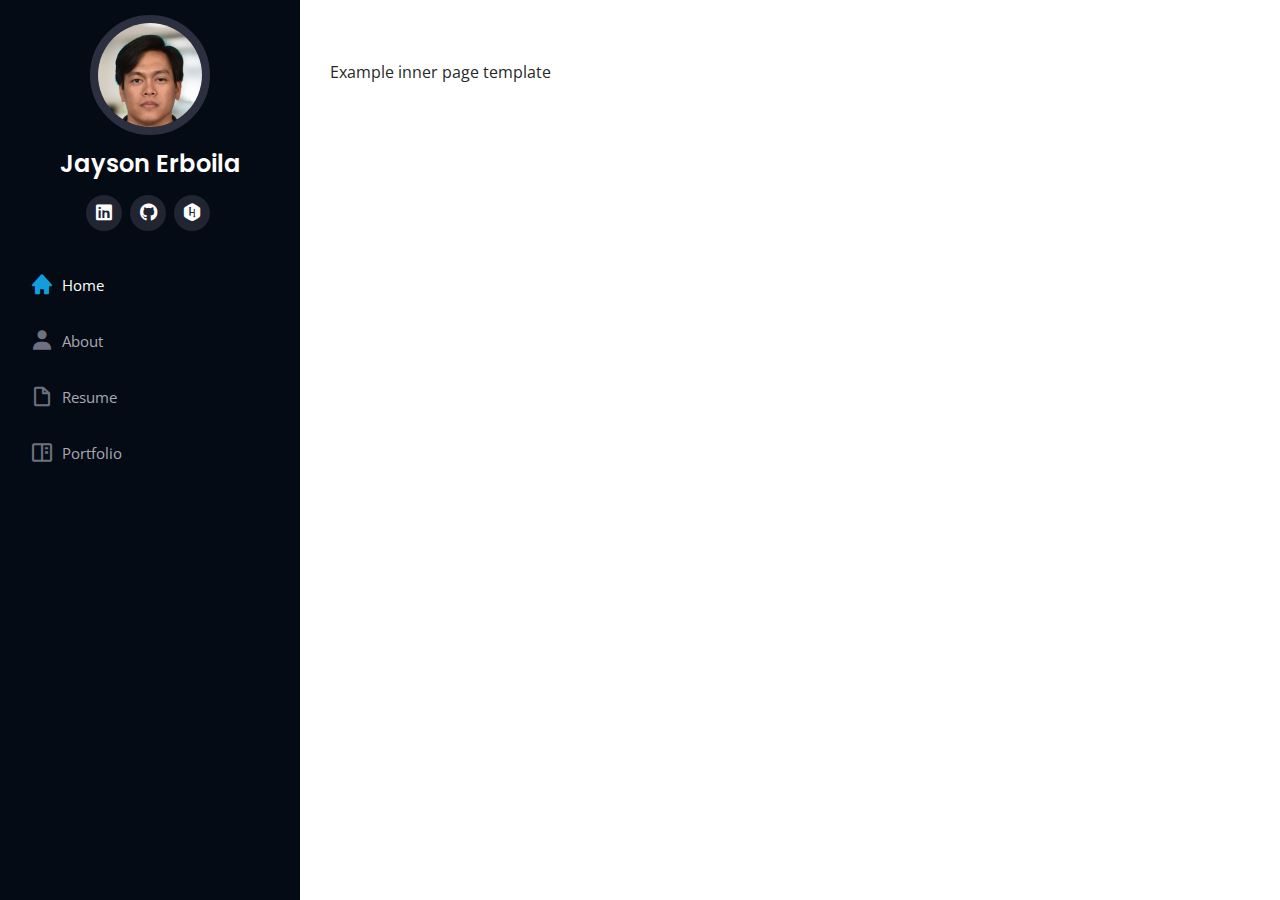
<file: inner-page.html>
<!DOCTYPE html>
<html lang="en">

<head>
  <meta charset="utf-8">
  <meta content="width=device-width, initial-scale=1.0" name="viewport">
  <title>Jayson Erboila</title>
  <meta content="Jayson Erboila's Resume. A senior software QA tester." name="description">
  <meta content="Resume BootStrap Jayson Erboila Senior Software QA Tester" name="keywords">
  <link href="assets/img/favicon.png" rel="icon">
  <link
    href="https://fonts.googleapis.com/css?family=Open+Sans:300,300i,400,400i,600,600i,700,700i|Raleway:300,300i,400,400i,500,500i,600,600i,700,700i|Poppins:300,300i,400,400i,500,500i,600,600i,700,700i"
    rel="stylesheet">
  <link href="assets/vendor/aos/aos.css" rel="stylesheet">
  <link href="assets/vendor/bootstrap/css/bootstrap.min.css" rel="stylesheet">
  <link href="assets/vendor/bootstrap-icons/bootstrap-icons.css" rel="stylesheet">
  <link href="assets/vendor/boxicons/css/boxicons.min.css" rel="stylesheet">
  <link href="assets/vendor/glightbox/css/glightbox.min.css" rel="stylesheet">
  <link href="assets/vendor/swiper/swiper-bundle.min.css" rel="stylesheet">
  <link href="assets/css/style.css" rel="stylesheet">
  <link rel="stylesheet" href="https://cdnjs.cloudflare.com/ajax/libs/font-awesome/6.5.1/css/all.min.css" />
</head>

<body>
  <i class="bi bi-list mobile-nav-toggle d-xl-none"></i>
  <header id="header">
    <div class="d-flex flex-column">
      <div class="profile">
        <img src="assets/img/profile-img.jpg" alt="" class="img-fluid rounded-circle">
        <h1 class="text-light"><a href="index.html">Jayson Erboila</a></h1>
        <div class="social-links mt-3 text-center">
          <a href="https://www.linkedin.com/in/jayson-erboila/" class="linkedin"><i
              class="fa-brands fa-linkedin"></i></a>
          <a href="https://github.com/jmerboila" class="github"><i class="fa-brands fa-github"></i></a>
          <a href="https://www.hackerrank.com/profile/jmerboila" class="hackerrank"><i
              class="fa-brands fa-hackerrank"></i></a>
        </div>
      </div>
      <nav id="navbar" class="nav-menu navbar">
        <ul>
          <li><a href="index.html#hero" class="nav-link scrollto active"><i class="bx bxs-home"></i>
              <span>Home</span></a>
          </li>
          <li><a href="index.html#about" class="nav-link scrollto"><i class="bx bxs-user"></i> <span>About</span></a>
          </li>
          <li><a href="index.html#resume" class="nav-link scrollto"><i class="bx bx-file-blank"></i>
              <span>Resume</span></a></li>
          <li><a href="index.html#portfolio" class="nav-link scrollto"><i class="bx bx-book-content"></i>
              <span>Portfolio</span></a></li>
        </ul>
      </nav>
    </div>
  </header>
  <main id="main">
    <section class="inner-page">
      <div class="container">
        <p>
          Example inner page template
        </p>
      </div>
    </section>
  </main>
  <footer id="footer">
    <div class="container">
    </div>
  </footer>
  <a href="#" class="back-to-top d-flex align-items-center justify-content-center"><i
      class="bi bi-arrow-up-short"></i></a>
  <script src="assets/vendor/purecounter/purecounter_vanilla.js"></script>
  <script src="assets/vendor/aos/aos.js"></script>
  <script src="assets/vendor/bootstrap/js/bootstrap.bundle.min.js"></script>
  <script src="assets/vendor/glightbox/js/glightbox.min.js"></script>
  <script src="assets/vendor/isotope-layout/isotope.pkgd.min.js"></script>
  <script src="assets/vendor/swiper/swiper-bundle.min.js"></script>
  <script src="assets/vendor/typed.js/typed.umd.js"></script>
  <script src="assets/vendor/waypoints/noframework.waypoints.js"></script>
  <script src="assets/vendor/php-email-form/validate.js"></script>
  <script src="assets/js/main.js"></script>
</body>

</html>
</file>
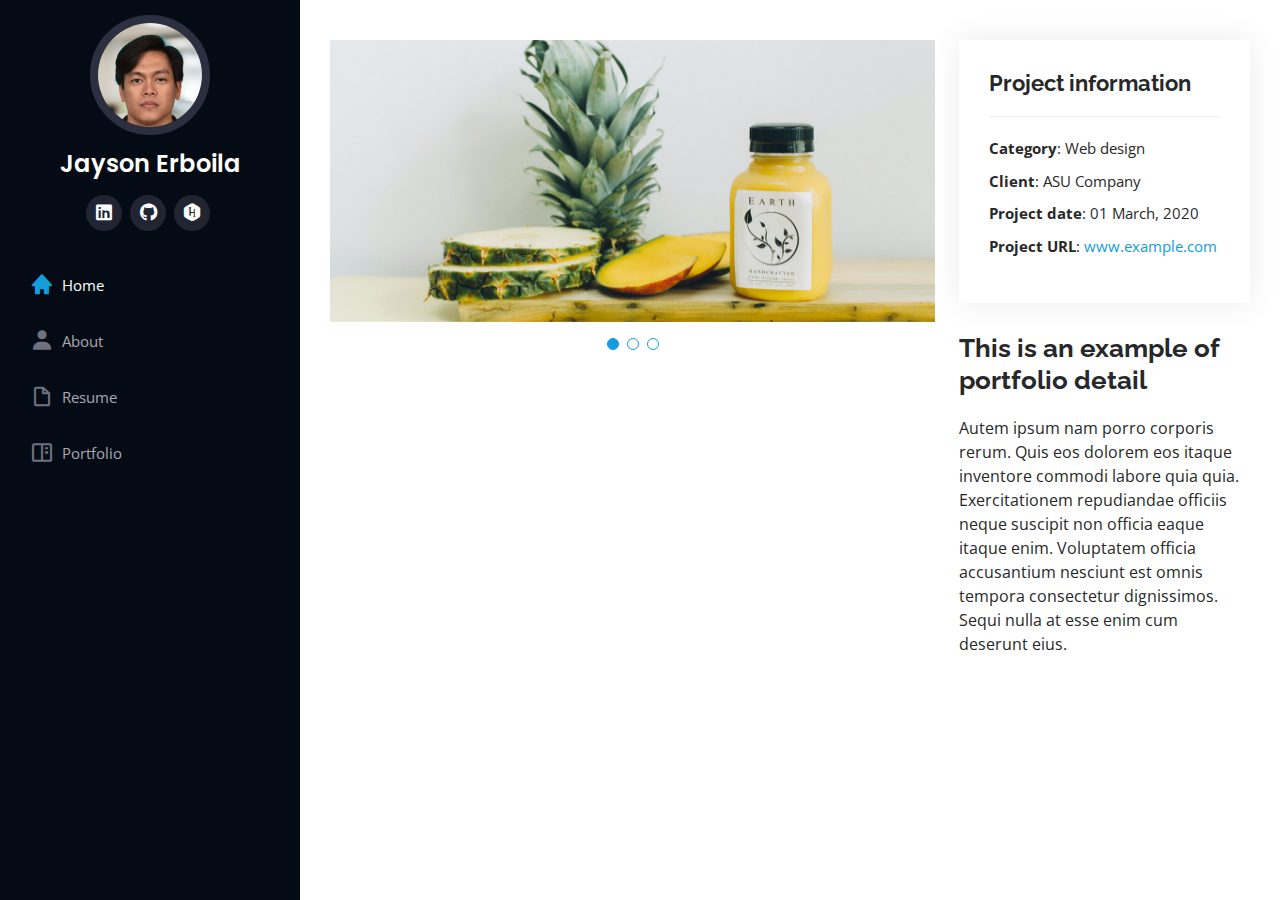
<file: portfolio-details.html>
<!DOCTYPE html>
<html lang="en">

<head>
  <meta charset="utf-8">
  <meta content="width=device-width, initial-scale=1.0" name="viewport">
  <title>Jayson Erboila</title>
  <meta content="Jayson Erboila's Resume. A senior software QA tester." name="description">
  <meta content="Resume BootStrap Jayson Erboila Senior Software QA Tester" name="keywords">
  <link href="assets/img/favicon.png" rel="icon">
  <link
    href="https://fonts.googleapis.com/css?family=Open+Sans:300,300i,400,400i,600,600i,700,700i|Raleway:300,300i,400,400i,500,500i,600,600i,700,700i|Poppins:300,300i,400,400i,500,500i,600,600i,700,700i"
    rel="stylesheet">
  <link href="assets/vendor/aos/aos.css" rel="stylesheet">
  <link href="assets/vendor/bootstrap/css/bootstrap.min.css" rel="stylesheet">
  <link href="assets/vendor/bootstrap-icons/bootstrap-icons.css" rel="stylesheet">
  <link href="assets/vendor/boxicons/css/boxicons.min.css" rel="stylesheet">
  <link href="assets/vendor/glightbox/css/glightbox.min.css" rel="stylesheet">
  <link href="assets/vendor/swiper/swiper-bundle.min.css" rel="stylesheet">
  <link href="assets/css/style.css" rel="stylesheet">
  <link rel="stylesheet" href="https://cdnjs.cloudflare.com/ajax/libs/font-awesome/6.5.1/css/all.min.css" />
</head>

<body>
  <i class="bi bi-list mobile-nav-toggle d-xl-none"></i>
  <header id="header">
    <div class="d-flex flex-column">
      <div class="profile">
        <img src="assets/img/profile-img.jpg" alt="" class="img-fluid rounded-circle">
        <h1 class="text-light"><a href="index.html">Jayson Erboila</a></h1>
        <div class="social-links mt-3 text-center">
          <a href="https://www.linkedin.com/in/jayson-erboila/" class="linkedin"><i
              class="fa-brands fa-linkedin"></i></a>
          <a href="https://github.com/jmerboila" class="github"><i class="fa-brands fa-github"></i></a>
          <a href="https://www.hackerrank.com/profile/jmerboila" class="hackerrank"><i
              class="fa-brands fa-hackerrank"></i></a>
        </div>
      </div>
      <nav id="navbar" class="nav-menu navbar">
        <ul>
          <li><a href="index.html#hero" class="nav-link scrollto active"><i class="bx bxs-home"></i>
              <span>Home</span></a>
          </li>
          <li><a href="index.html#about" class="nav-link scrollto"><i class="bx bxs-user"></i> <span>About</span></a>
          </li>
          <li><a href="index.html#resume" class="nav-link scrollto"><i class="bx bx-file-blank"></i>
              <span>Resume</span></a></li>
          <li><a href="index.html#portfolio" class="nav-link scrollto"><i class="bx bx-book-content"></i>
              <span>Portfolio</span></a></li>
        </ul>
      </nav>
    </div>
  </header>
  <main id="main">
    <section id="portfolio-details" class="portfolio-details">
      <div class="container">
        <div class="row gy-4">
          <div class="col-lg-8">
            <div class="portfolio-details-slider swiper">
              <div class="swiper-wrapper align-items-center">
                <div class="swiper-slide">
                  <img src="assets/img/portfolio/portfolio-details-1.jpg" alt="">
                </div>
                <div class="swiper-slide">
                  <img src="assets/img/portfolio/portfolio-details-2.jpg" alt="">
                </div>
                <div class="swiper-slide">
                  <img src="assets/img/portfolio/portfolio-details-3.jpg" alt="">
                </div>
              </div>
              <div class="swiper-pagination"></div>
            </div>
          </div>
          <div class="col-lg-4">
            <div class="portfolio-info">
              <h3>Project information</h3>
              <ul>
                <li><strong>Category</strong>: Web design</li>
                <li><strong>Client</strong>: ASU Company</li>
                <li><strong>Project date</strong>: 01 March, 2020</li>
                <li><strong>Project URL</strong>: <a href="#">www.example.com</a></li>
              </ul>
            </div>
            <div class="portfolio-description">
              <h2>This is an example of portfolio detail</h2>
              <p>
                Autem ipsum nam porro corporis rerum. Quis eos dolorem eos itaque inventore commodi labore quia quia.
                Exercitationem repudiandae officiis neque suscipit non officia eaque itaque enim. Voluptatem officia
                accusantium nesciunt est omnis tempora consectetur dignissimos. Sequi nulla at esse enim cum deserunt
                eius.
              </p>
            </div>
          </div>
        </div>
      </div>
    </section>
  </main>
  <footer id="footer">
    <div class="container">
    </div>
    </div>
  </footer>
  <a href="#" class="back-to-top d-flex align-items-center justify-content-center"><i
      class="bi bi-arrow-up-short"></i></a>
  <script src="assets/vendor/purecounter/purecounter_vanilla.js"></script>
  <script src="assets/vendor/aos/aos.js"></script>
  <script src="assets/vendor/bootstrap/js/bootstrap.bundle.min.js"></script>
  <script src="assets/vendor/glightbox/js/glightbox.min.js"></script>
  <script src="assets/vendor/isotope-layout/isotope.pkgd.min.js"></script>
  <script src="assets/vendor/swiper/swiper-bundle.min.js"></script>
  <script src="assets/vendor/typed.js/typed.umd.js"></script>
  <script src="assets/vendor/waypoints/noframework.waypoints.js"></script>
  <script src="assets/vendor/php-email-form/validate.js"></script>
  <script src="assets/js/main.js"></script>
</body>

</html>
</file>
<file: assets/css/style.css>
/**
* Template Name: iPortfolio
* Updated: Jan 29 2024 with Bootstrap v5.3.2
* Template URL: https://bootstrapmade.com/iportfolio-bootstrap-portfolio-websites-template/
* Author: BootstrapMade.com
* License: https://bootstrapmade.com/license/
*/

/*--------------------------------------------------------------
# General
--------------------------------------------------------------*/
body {
  font-family: "Open Sans", sans-serif;
  color: #272829;
}

a {
  color: #149ddd;
  text-decoration: none;
}

a:hover {
  color: #37b3ed;
  text-decoration: none;
}

h1,
h2,
h3,
h4,
h5,
h6 {
  font-family: "Raleway", sans-serif;
}

/*--------------------------------------------------------------
# Back to top button
--------------------------------------------------------------*/
.back-to-top {
  position: fixed;
  visibility: hidden;
  opacity: 0;
  right: 15px;
  bottom: 15px;
  z-index: 996;
  background: #149ddd;
  width: 40px;
  height: 40px;
  border-radius: 50px;
  transition: all 0.4s;
}

.back-to-top i {
  font-size: 28px;
  color: #fff;
  line-height: 0;
}

.back-to-top:hover {
  background: #2eafec;
  color: #fff;
}

.back-to-top.active {
  visibility: visible;
  opacity: 1;
}

/*--------------------------------------------------------------
# Header
--------------------------------------------------------------*/
#header {
  position: fixed;
  top: 0;
  left: 0;
  bottom: 0;
  width: 300px;
  transition: all ease-in-out 0.5s;
  z-index: 9997;
  transition: all 0.5s;
  padding: 0 15px;
  background: #040b14;
  overflow-y: auto;
}

#header .profile img {
  margin: 15px auto;
  display: block;
  width: 120px;
  border: 8px solid #2c2f3f;
}

#header .profile h1 {
  font-size: 24px;
  margin: 0;
  padding: 0;
  font-weight: 600;
  -moz-text-align-last: center;
  text-align-last: center;
  font-family: "Poppins", sans-serif;
}

#header .profile h1 a,
#header .profile h1 a:hover {
  color: #fff;
  text-decoration: none;
}

#header .profile .social-links a {
  font-size: 18px;
  display: inline-block;
  background: #212431;
  color: #fff;
  line-height: 1;
  padding: 8px 0;
  margin-right: 4px;
  border-radius: 50%;
  text-align: center;
  width: 36px;
  height: 36px;
  transition: 0.3s;
}

#header .profile .social-links a:hover {
  background: #149ddd;
  color: #fff;
  text-decoration: none;
}

#main {
  margin-left: 300px;
}

.container,
.container-fluid {
  padding-left: 30px;
  padding-right: 30px;
}

@media (max-width: 1199px) {
  #header {
    left: -300px;
  }

  #main {
    margin-left: 0;
  }

  .container,
  .container-fluid {
    padding-left: 12px;
    padding-right: 12px;
  }
}

/*--------------------------------------------------------------
# Navigation Menu
--------------------------------------------------------------*/
/* Desktop Navigation */
.nav-menu {
  padding: 30px 0 0 0;
}

.nav-menu * {
  margin: 0;
  padding: 0;
  list-style: none;
}

.nav-menu>ul>li {
  position: relative;
  white-space: nowrap;
}

.nav-menu a,
.nav-menu a:focus {
  display: flex;
  align-items: center;
  color: #a8a9b4;
  padding: 12px 15px;
  margin-bottom: 8px;
  transition: 0.3s;
  font-size: 15px;
}

.nav-menu a i,
.nav-menu a:focus i {
  font-size: 24px;
  padding-right: 8px;
  color: #6f7180;
}

.nav-menu a:hover,
.nav-menu .active,
.nav-menu .active:focus,
.nav-menu li:hover>a {
  text-decoration: none;
  color: #fff;
}

.nav-menu a:hover i,
.nav-menu .active i,
.nav-menu .active:focus i,
.nav-menu li:hover>a i {
  color: #149ddd;
}

/* Mobile Navigation */
.mobile-nav-toggle {
  position: fixed;
  right: 15px;
  top: 15px;
  z-index: 9998;
  border: 0;
  font-size: 24px;
  transition: all 0.4s;
  outline: none !important;
  background-color: #149ddd;
  color: #fff;
  width: 40px;
  height: 40px;
  display: inline-flex;
  align-items: center;
  justify-content: center;
  line-height: 0;
  border-radius: 50px;
  cursor: pointer;
}

.mobile-nav-active {
  overflow: hidden;
}

.mobile-nav-active #header {
  left: 0;
}

/*--------------------------------------------------------------
# Hero Section
--------------------------------------------------------------*/
#hero {
  width: 100%;
  height: 100vh;
  background: url("../img/hero-bg.jpg") top center;
  background-size: cover;
}

#hero:before {
  content: "";
  background: rgba(5, 13, 24, 0.3);
  position: absolute;
  bottom: 0;
  top: 0;
  left: 0;
  right: 0;
  z-index: 1;
}

#hero .hero-container {
  position: relative;
  z-index: 2;
  min-width: 300px;
}

#hero h1 {
  margin: 0 0 10px 0;
  font-size: 64px;
  font-weight: 700;
  line-height: 56px;
  color: #fff;
}

#hero p {
  color: #fff;
  margin-bottom: 50px;
  font-size: 26px;
  font-family: "Poppins", sans-serif;
}

#hero p span {
  color: #fff;
  padding-bottom: 4px;
  letter-spacing: 1px;
  border-bottom: 3px solid #149ddd;
}

@media (min-width: 1024px) {
  #hero {
    background-attachment: fixed;
  }
}

@media (max-width: 768px) {
  #hero h1 {
    font-size: 28px;
    line-height: 36px;
  }

  #hero h2 {
    font-size: 18px;
    line-height: 24px;
    margin-bottom: 30px;
  }
}

/*--------------------------------------------------------------
# Sections General
--------------------------------------------------------------*/
section {
  padding: 60px 0;
  overflow: hidden;
}

.section-bg {
  background: #f5f8fd;
}

.section-title {
  padding-bottom: 30px;
}

.section-title h2 {
  font-size: 32px;
  font-weight: bold;
  margin-bottom: 20px;
  padding-bottom: 20px;
  position: relative;
  color: #173b6c;
}

.section-title h2::after {
  content: "";
  position: absolute;
  display: block;
  width: 50px;
  height: 3px;
  background: #149ddd;
  bottom: 0;
  left: 0;
}

.section-title p {
  margin-bottom: 0;
}

/*--------------------------------------------------------------
# About
--------------------------------------------------------------*/
.about .content h3 {
  font-weight: 700;
  font-size: 26px;
  color: #173b6c;
}

.about .content ul {
  list-style: none;
  padding: 0;
}

.about .content ul li {
  margin-bottom: 20px;
  display: flex;
  align-items: center;
}

.about .content ul strong {
  margin-right: 10px;
}

.about .content ul i {
  font-size: 16px;
  margin-right: 5px;
  color: #149ddd;
  line-height: 0;
}

.about .content p:last-child {
  margin-bottom: 0;
}

/*--------------------------------------------------------------
# Facts
--------------------------------------------------------------*/
.facts {
  padding-bottom: 30px;
}

.facts .count-box {
  padding: 30px;
  width: 100%;
}

.facts .count-box i {
  display: block;
  font-size: 44px;
  color: #149ddd;
  float: left;
  line-height: 0;
}

.facts .count-box span {
  font-size: 48px;
  line-height: 40px;
  display: block;
  font-weight: 700;
  color: #050d18;
  margin-left: 60px;
}

.facts .count-box p {
  padding: 15px 0 0 0;
  margin: 0 0 0 60px;
  font-family: "Raleway", sans-serif;
  font-size: 14px;
  color: #122f57;
}

.facts .count-box a {
  font-weight: 600;
  display: block;
  margin-top: 20px;
  color: #122f57;
  font-size: 15px;
  font-family: "Poppins", sans-serif;
  transition: ease-in-out 0.3s;
}

.facts .count-box a:hover {
  color: #1f5297;
}

/*--------------------------------------------------------------
# Akills
--------------------------------------------------------------*/
.skills .progress {
  height: 60px;
  display: block;
  background: none;
  border-radius: 0;
}

.skills .progress .skill {
  padding: 0;
  margin: 0 0 6px 0;
  text-transform: uppercase;
  display: block;
  font-weight: 600;
  font-family: "Poppins", sans-serif;
  color: #050d18;
}

.skills .progress .skill .val {
  float: right;
  font-style: normal;
}

.skills .progress-bar-wrap {
  background: #dce8f8;
  height: 10px;
}

.skills .progress-bar {
  width: 1px;
  height: 10px;
  transition: 0.9s;
  background-color: #149ddd;
}

/*--------------------------------------------------------------
# Resume
--------------------------------------------------------------*/
.resume .resume-title {
  font-size: 26px;
  font-weight: 700;
  margin-top: 20px;
  margin-bottom: 20px;
  color: #050d18;
}

.resume .resume-item {
  padding: 0 0 20px 20px;
  margin-top: -2px;
  border-left: 2px solid #1f5297;
  position: relative;
}

.resume .resume-item h4 {
  line-height: 18px;
  font-size: 18px;
  font-weight: 600;
  text-transform: uppercase;
  font-family: "Poppins", sans-serif;
  color: #050d18;
  margin-bottom: 10px;
}

.resume .resume-item h5 {
  font-size: 16px;
  background: #e4edf9;
  padding: 5px 15px;
  display: inline-block;
  font-weight: 600;
  margin-bottom: 10px;
}

.resume .resume-item ul {
  padding-left: 20px;
}

.resume .resume-item ul li {
  padding-bottom: 10px;
}

.resume .resume-item:last-child {
  padding-bottom: 0;
}

.resume .resume-item::before {
  content: "";
  position: absolute;
  width: 16px;
  height: 16px;
  border-radius: 50px;
  left: -9px;
  top: 0;
  background: #fff;
  border: 2px solid #1f5297;
}

/*--------------------------------------------------------------
# Portfolio
--------------------------------------------------------------*/
.portfolio .portfolio-item {
  margin-bottom: 30px;
}

.portfolio #portfolio-flters {
  padding: 0;
  margin: 0 auto 35px auto;
  list-style: none;
  text-align: center;
  background: #fff;
  border-radius: 50px;
  padding: 2px 15px;
}

.portfolio #portfolio-flters li {
  cursor: pointer;
  display: inline-block;
  padding: 10px 15px 8px 15px;
  font-size: 14px;
  font-weight: 600;
  line-height: 1;
  text-transform: uppercase;
  color: #272829;
  margin-bottom: 5px;
  transition: all 0.3s ease-in-out;
}

.portfolio #portfolio-flters li:hover,
.portfolio #portfolio-flters li.filter-active {
  color: #149ddd;
}

.portfolio #portfolio-flters li:last-child {
  margin-right: 0;
}

.portfolio .portfolio-wrap {
  transition: 0.3s;
  position: relative;
  overflow: hidden;
  z-index: 1;
}

.portfolio .portfolio-wrap::before {
  content: "";
  background: rgba(255, 255, 255, 0.5);
  position: absolute;
  left: 0;
  right: 0;
  top: 0;
  bottom: 0;
  transition: all ease-in-out 0.3s;
  z-index: 2;
  opacity: 0;
}

.portfolio .portfolio-wrap .portfolio-links {
  opacity: 1;
  left: 0;
  right: 0;
  bottom: -60px;
  z-index: 3;
  position: absolute;
  transition: all ease-in-out 0.3s;
  display: flex;
  justify-content: center;
}

.portfolio .portfolio-wrap .portfolio-links a {
  color: #fff;
  font-size: 28px;
  text-align: center;
  background: rgba(20, 157, 221, 0.75);
  transition: 0.3s;
  width: 50%;
}

.portfolio .portfolio-wrap .portfolio-links a:hover {
  background: rgba(20, 157, 221, 0.95);
}

.portfolio .portfolio-wrap .portfolio-links a+a {
  border-left: 1px solid #37b3ed;
}

.portfolio .portfolio-wrap:hover::before {
  top: 0;
  left: 0;
  right: 0;
  bottom: 0;
  opacity: 1;
}

.portfolio .portfolio-wrap:hover .portfolio-links {
  opacity: 1;
  bottom: 0;
}

/*--------------------------------------------------------------
# Portfolio Details
--------------------------------------------------------------*/
.portfolio-details {
  padding-top: 40px;
}

.portfolio-details .portfolio-details-slider img {
  width: 100%;
}

.portfolio-details .portfolio-details-slider .swiper-pagination {
  margin-top: 20px;
  position: relative;
}

.portfolio-details .portfolio-details-slider .swiper-pagination .swiper-pagination-bullet {
  width: 12px;
  height: 12px;
  background-color: #fff;
  opacity: 1;
  border: 1px solid #149ddd;
}

.portfolio-details .portfolio-details-slider .swiper-pagination .swiper-pagination-bullet-active {
  background-color: #149ddd;
}

.portfolio-details .portfolio-info {
  padding: 30px;
  box-shadow: 0px 0 30px rgba(5, 13, 24, 0.08);
}

.portfolio-details .portfolio-info h3 {
  font-size: 22px;
  font-weight: 700;
  margin-bottom: 20px;
  padding-bottom: 20px;
  border-bottom: 1px solid #eee;
}

.portfolio-details .portfolio-info ul {
  list-style: none;
  padding: 0;
  font-size: 15px;
}

.portfolio-details .portfolio-info ul li+li {
  margin-top: 10px;
}

.portfolio-details .portfolio-description {
  padding-top: 30px;
}

.portfolio-details .portfolio-description h2 {
  font-size: 26px;
  font-weight: 700;
  margin-bottom: 20px;
}

.portfolio-details .portfolio-description p {
  padding: 0;
}

/*--------------------------------------------------------------
# Services
--------------------------------------------------------------*/
.services .icon-box {
  margin-bottom: 20px;
}

.services .icon {
  float: left;
  display: flex;
  align-items: center;
  justify-content: center;
  width: 54px;
  height: 54px;
  background: #149ddd;
  border-radius: 50%;
  transition: 0.5s;
  border: 1px solid #149ddd;
}

.services .icon i {
  color: #fff;
  font-size: 24px;
  line-height: 0;
}

.services .icon-box:hover .icon {
  background: #fff;
}

.services .icon-box:hover .icon i {
  color: #149ddd;
}

.services .title {
  margin-left: 80px;
  font-weight: 700;
  margin-bottom: 15px;
  font-size: 18px;
}

.services .title a {
  color: #343a40;
}

.services .title a:hover {
  color: #149ddd;
}

.services .description {
  margin-left: 80px;
  line-height: 24px;
  font-size: 14px;
}

/*--------------------------------------------------------------
# Testimonials
--------------------------------------------------------------*/
.testimonials .testimonials-carousel,
.testimonials .testimonials-slider {
  overflow: hidden;
}

.testimonials .testimonial-item {
  box-sizing: content-box;
  text-align: center;
  min-height: 320px;
}

.testimonials .testimonial-item .testimonial-img {
  width: 90px;
  border-radius: 50%;
  margin: 0 auto;
}

.testimonials .testimonial-item h3 {
  font-size: 18px;
  font-weight: bold;
  margin: 10px 0 5px 0;
  color: #111;
}

.testimonials .testimonial-item h4 {
  font-size: 14px;
  color: #999;
  margin: 0;
}

.testimonials .testimonial-item .quote-icon-left,
.testimonials .testimonial-item .quote-icon-right {
  color: #c3e8fa;
  font-size: 26px;
}

.testimonials .testimonial-item .quote-icon-left {
  display: inline-block;
  left: -5px;
  position: relative;
}

.testimonials .testimonial-item .quote-icon-right {
  display: inline-block;
  right: -5px;
  position: relative;
  top: 10px;
}

.testimonials .testimonial-item p {
  font-style: italic;
  margin: 0 15px 15px 15px;
  padding: 20px;
  background: #fff;
  position: relative;
  margin-bottom: 35px;
  border-radius: 6px;
  box-shadow: 0px 2px 15px rgba(0, 0, 0, 0.1);
}

.testimonials .testimonial-item p::after {
  content: "";
  width: 0;
  height: 0;
  border-top: 20px solid #fff;
  border-right: 20px solid transparent;
  border-left: 20px solid transparent;
  position: absolute;
  bottom: -20px;
  left: calc(50% - 20px);
}

.testimonials .swiper-pagination {
  margin-top: 20px;
  position: relative;
}

.testimonials .swiper-pagination .swiper-pagination-bullet {
  width: 12px;
  height: 12px;
  background-color: #fff;
  opacity: 1;
  border: 1px solid #149ddd;
}

.testimonials .swiper-pagination .swiper-pagination-bullet-active {
  background-color: #149ddd;
}

/*--------------------------------------------------------------
# Contact
--------------------------------------------------------------*/
.contact {
  padding-bottom: 130px;
}

.contact .info {
  padding: 30px;
  background: #fff;
  width: 100%;
  box-shadow: 0 0 24px 0 rgba(0, 0, 0, 0.12);
}

.contact .info i {
  font-size: 20px;
  color: #149ddd;
  float: left;
  width: 44px;
  height: 44px;
  background: #dff3fc;
  display: flex;
  justify-content: center;
  align-items: center;
  border-radius: 50px;
  transition: all 0.3s ease-in-out;
}

.contact .info h4 {
  padding: 0 0 0 60px;
  font-size: 22px;
  font-weight: 600;
  margin-bottom: 5px;
  color: #050d18;
}

.contact .info p {
  padding: 0 0 10px 60px;
  margin-bottom: 20px;
  font-size: 14px;
  color: #173b6c;
}

.contact .info .email p {
  padding-top: 5px;
}

.contact .info .social-links {
  padding-left: 60px;
}

.contact .info .social-links a {
  font-size: 18px;
  display: inline-block;
  background: #333;
  color: #fff;
  line-height: 1;
  padding: 8px 0;
  border-radius: 50%;
  text-align: center;
  width: 36px;
  height: 36px;
  transition: 0.3s;
  margin-right: 10px;
}

.contact .info .social-links a:hover {
  background: #149ddd;
  color: #fff;
}

.contact .info .email:hover i,
.contact .info .address:hover i,
.contact .info .phone:hover i {
  background: #149ddd;
  color: #fff;
}

.contact .php-email-form {
  width: 100%;
  padding: 30px;
  background: #fff;
  box-shadow: 0 0 24px 0 rgba(0, 0, 0, 0.12);
}

.contact .php-email-form .form-group {
  padding-bottom: 8px;
}

.contact .php-email-form .validate {
  display: none;
  color: red;
  margin: 0 0 15px 0;
  font-weight: 400;
  font-size: 13px;
}

.contact .php-email-form .error-message {
  display: none;
  color: #fff;
  background: #ed3c0d;
  text-align: left;
  padding: 15px;
  font-weight: 600;
}

.contact .php-email-form .error-message br+br {
  margin-top: 25px;
}

.contact .php-email-form .sent-message {
  display: none;
  color: #fff;
  background: #18d26e;
  text-align: center;
  padding: 15px;
  font-weight: 600;
}

.contact .php-email-form .loading {
  display: none;
  background: #fff;
  text-align: center;
  padding: 15px;
}

.contact .php-email-form .loading:before {
  content: "";
  display: inline-block;
  border-radius: 50%;
  width: 24px;
  height: 24px;
  margin: 0 10px -6px 0;
  border: 3px solid #18d26e;
  border-top-color: #eee;
  animation: animate-loading 1s linear infinite;
}

.contact .php-email-form .form-group {
  margin-bottom: 15px;
}

.contact .php-email-form label {
  padding-bottom: 8px;
}

.contact .php-email-form input,
.contact .php-email-form textarea {
  border-radius: 0;
  box-shadow: none;
  font-size: 14px;
}

.contact .php-email-form input {
  height: 44px;
}

.contact .php-email-form textarea {
  padding: 10px 15px;
}

.contact .php-email-form button[type=submit] {
  background: #149ddd;
  border: 0;
  padding: 10px 24px;
  color: #fff;
  transition: 0.4s;
  border-radius: 4px;
}

.contact .php-email-form button[type=submit]:hover {
  background: #37b3ed;
}

@keyframes animate-loading {
  0% {
    transform: rotate(0deg);
  }

  100% {
    transform: rotate(360deg);
  }
}

/*--------------------------------------------------------------
# Breadcrumbs
--------------------------------------------------------------*/
.breadcrumbs {
  padding: 20px 0;
  background: #f9f9f9;
}

.breadcrumbs h2 {
  font-size: 26px;
  font-weight: 300;
}

.breadcrumbs ol {
  display: flex;
  flex-wrap: wrap;
  list-style: none;
  padding: 0;
  margin: 0;
  font-size: 15px;
}

.breadcrumbs ol li+li {
  padding-left: 10px;
}

.breadcrumbs ol li+li::before {
  display: inline-block;
  padding-right: 10px;
  color: #0e2442;
  content: "/";
}

@media (max-width: 768px) {
  .breadcrumbs .d-flex {
    display: block !important;
  }

  .breadcrumbs ol {
    display: block;
  }

  .breadcrumbs ol li {
    display: inline-block;
  }
}

/*--------------------------------------------------------------
# Footer
--------------------------------------------------------------*/
#footer {
  padding: 15px;
  color: #f4f6fd;
  font-size: 14px;
  position: fixed;
  left: 0;
  bottom: 0;
  width: 300px;
  z-index: 9999;
  background: #040b14;
}

#footer .copyright {
  text-align: center;
}

#footer .credits {
  padding-top: 5px;
  text-align: center;
  font-size: 13px;
  color: #eaebf0;
}

@media (max-width: 1199px) {
  #footer {
    position: static;
    width: auto;
    padding-right: 20px 15px;
  }
}
</file>
